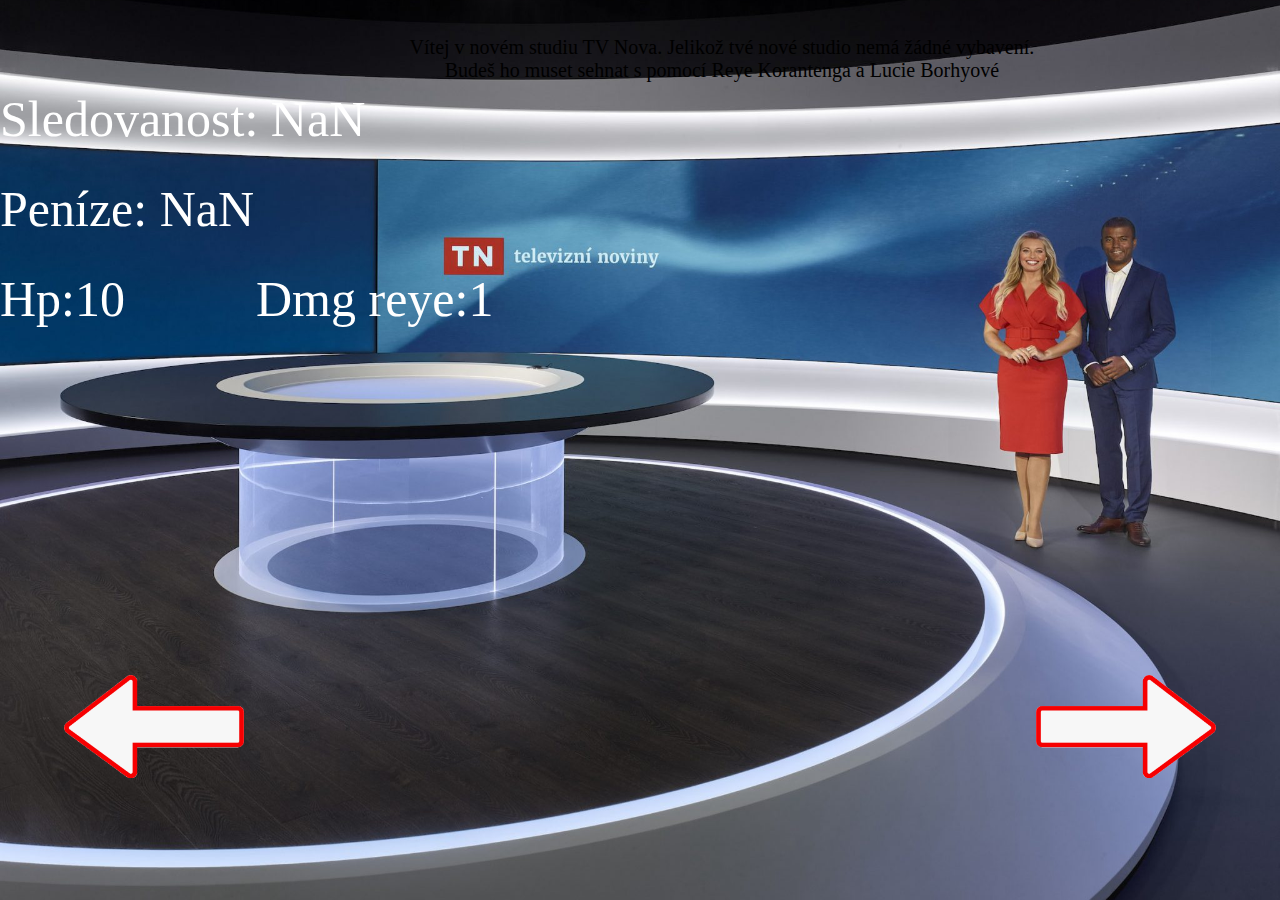
<file: index.html>
<!DOCTYPE html>
<html lang="en">
  <head>
    <meta charset="UTF-8" />
    <meta http-equiv="X-UA-Compatible" content="IE=edge" />
    <meta name="viewport" content="width=device-width, initial-scale=1.0" />
    <title>TV Nova</title>
    <link rel="icon" href="./res/icon/favicon.ico" type="image/icon type">
    <link rel="stylesheet" href="./res/css/style.css" />
  </head>
  <body id="background01">
    <audio src="./res/audio/jingle_nova.mp3" autoplay muted></audio>
    <div id="info">
      Vítej v novém studiu TV Nova. Jelikož tvé nové studio nemá žádné vybavení.
      <br />
      Budeš ho muset sehnat s pomocí Reye Korantenga a Lucie Borhyové
    </div>

    <div id="sledovanostc">0</div>
    <div id="vydelavka">0</div>
    <div id="reykoHP">Hp:10</div>
    <div id="attack">Dmg reye:1</div>

    <div id="kamera"></div>
    <div id="mikrofon"></div>
    <div id="rezie"></div>

    <a href="./onlyfans.html" title="Tohle tě vezme na OnlyFans Lucky Borhyové"><div class="arrowback"></div></a>
    <a href="./legends.html" title="Tohle tě vezme na prvního bose"><div class="arrowforward"></div></a>

    <script src="./res/js/main.js"></script>
  </body>
</html>
</file>
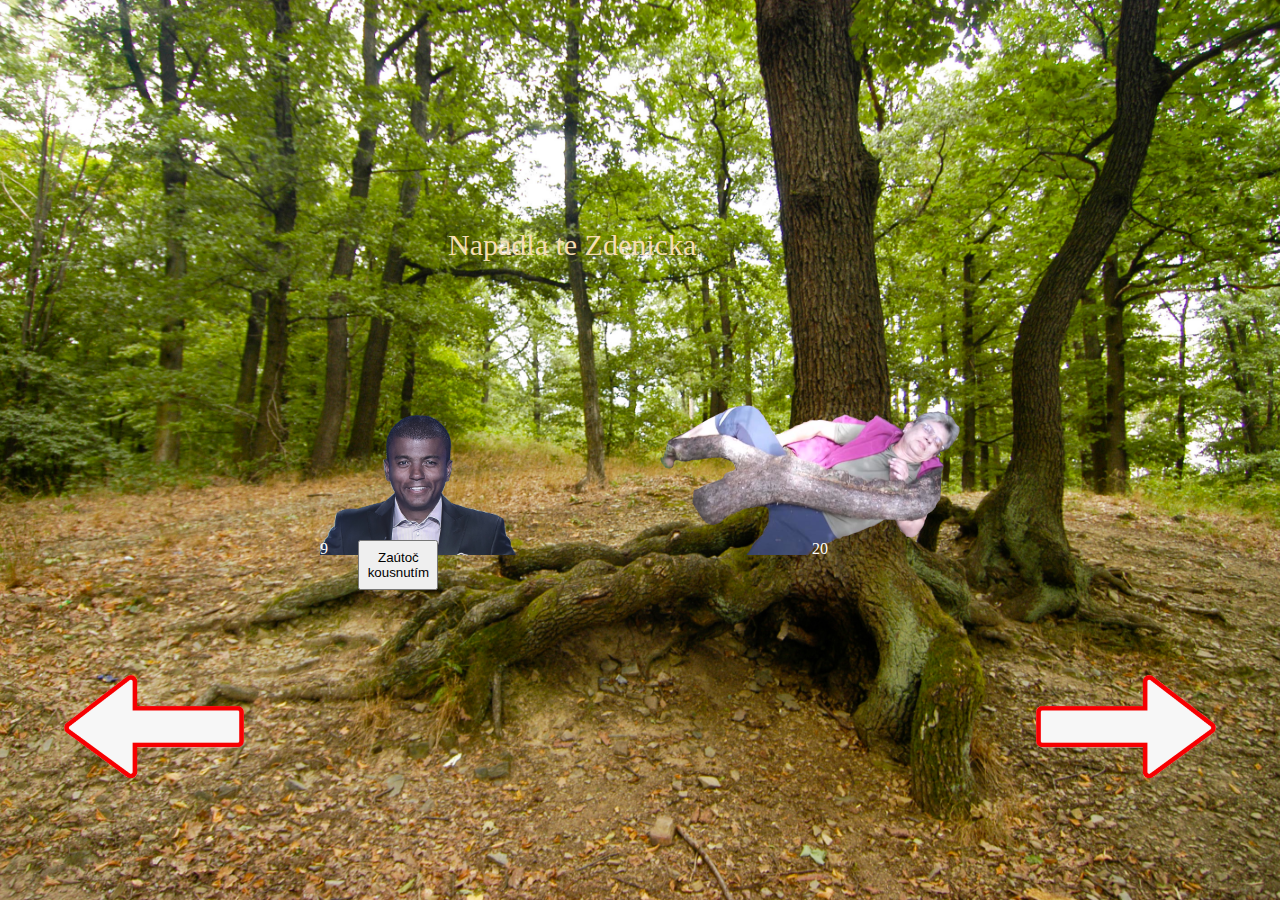
<file: legends.html>
<!DOCTYPE html>
<html lang="en">
  <head>
    <meta charset="UTF-8" />
    <meta http-equiv="X-UA-Compatible" content="IE=edge" />
    <meta name="viewport" content="width=device-width, initial-scale=1.0" />
    <link rel="icon" href="./res/icon/favicon.ico" type="image/icon type">
    <link rel="stylesheet" href="./res/css/legends.css" />
    <title>Zdenicka</title>
  </head>
  <body id="background03">
    <audio src="./res/audio/song_zdena.mp3" autoplay muted></audio>

    <div id="reyko"></div>
    <div id="baba"></div>
    <div id="reykoHP">10</div>
    <div id="babaHP">20</div>
    <button id="attack">Zaútoč kousnutím</button>
    <p id="infod">Napadla te Zdenicka</p>
    <p id="psled"></p>

    <a href="./index.html" title="Tohle tě vezme do studia"><div class="arrowback"></div></a>
    <a href="./legends2.html" title="Tohle tě vezme na dalšího bose"><div class="arrowforward"></div></a>
    <script src="./res/js/legends.js"></script>
  </body>
</html>
</file>
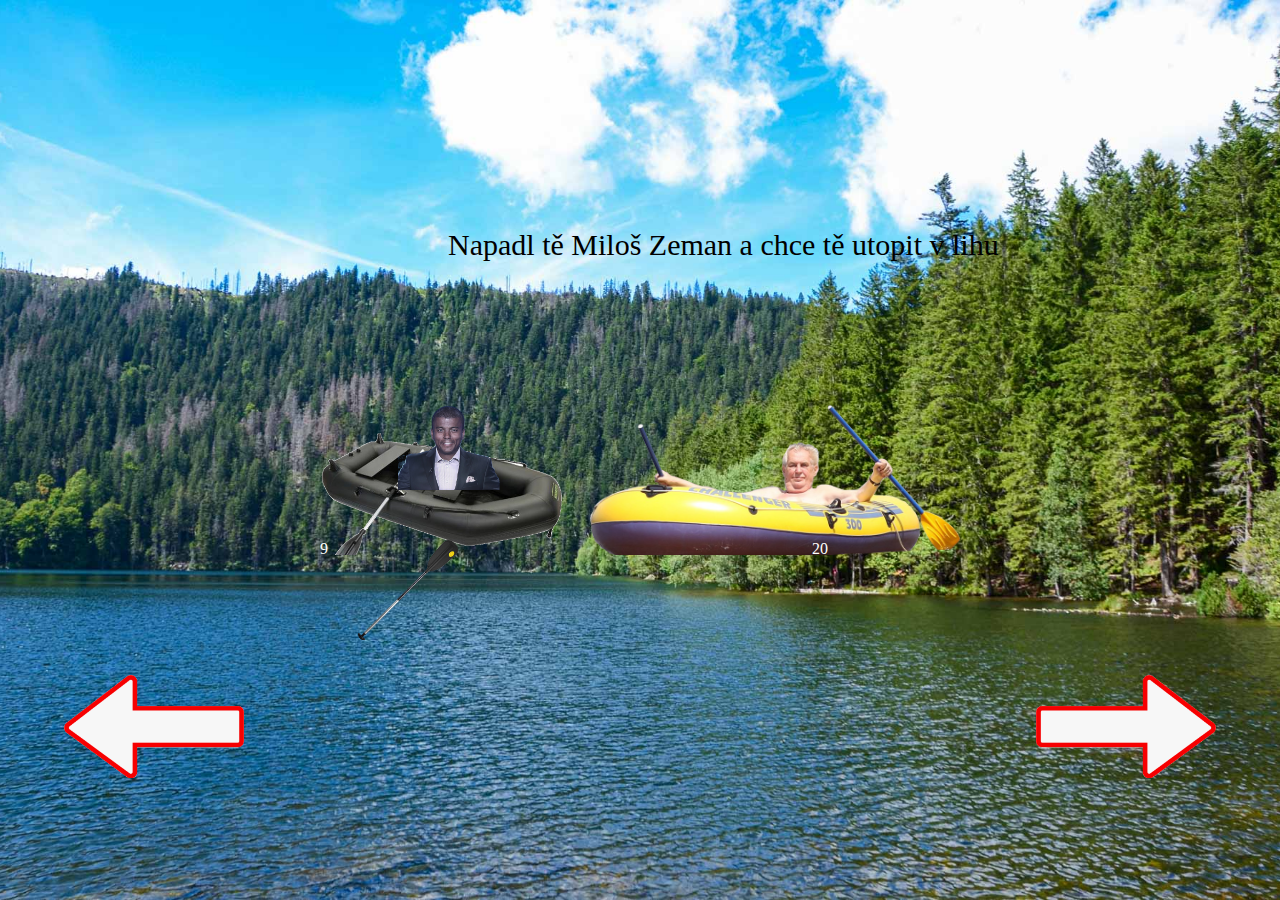
<file: legends2.html>
<!DOCTYPE html>
<html lang="en">
  <head>
    <meta charset="UTF-8" />
    <meta http-equiv="X-UA-Compatible" content="IE=edge" />
    <meta name="viewport" content="width=device-width, initial-scale=1.0" />
    <link rel="icon" href="./res/icon/favicon.ico" type="image/icon type">
    <link rel="stylesheet" href="./res/css/legends2.css" />
    <title>Zdenicka</title>
  </head>
  <body id="background03">
    <audio src="./res/audio/song_zdena.mp3" autoplay muted></audio>

    <div id="reyko"></div>
    <div id="zeman"></div>
    <div id="reykoHP">10</div>
    <div id="babaHP">20</div>
    <div id="attack"></div>
    <p id="infod">Napadl tě Miloš Zeman a chce tě utopit v lihu</p>
    <p id="psled"></p>

    <a href="./index.html" title="Tohle tě vezme do studia"><div class="arrowback"></div></a>
    <a href="legends3.html" title="Tohle tě vezme na dalšího bose"><div class="arrowforward"></div></a>
    <script src="./res/js/legends2.js"></script>
  </body>
</html>
</file>
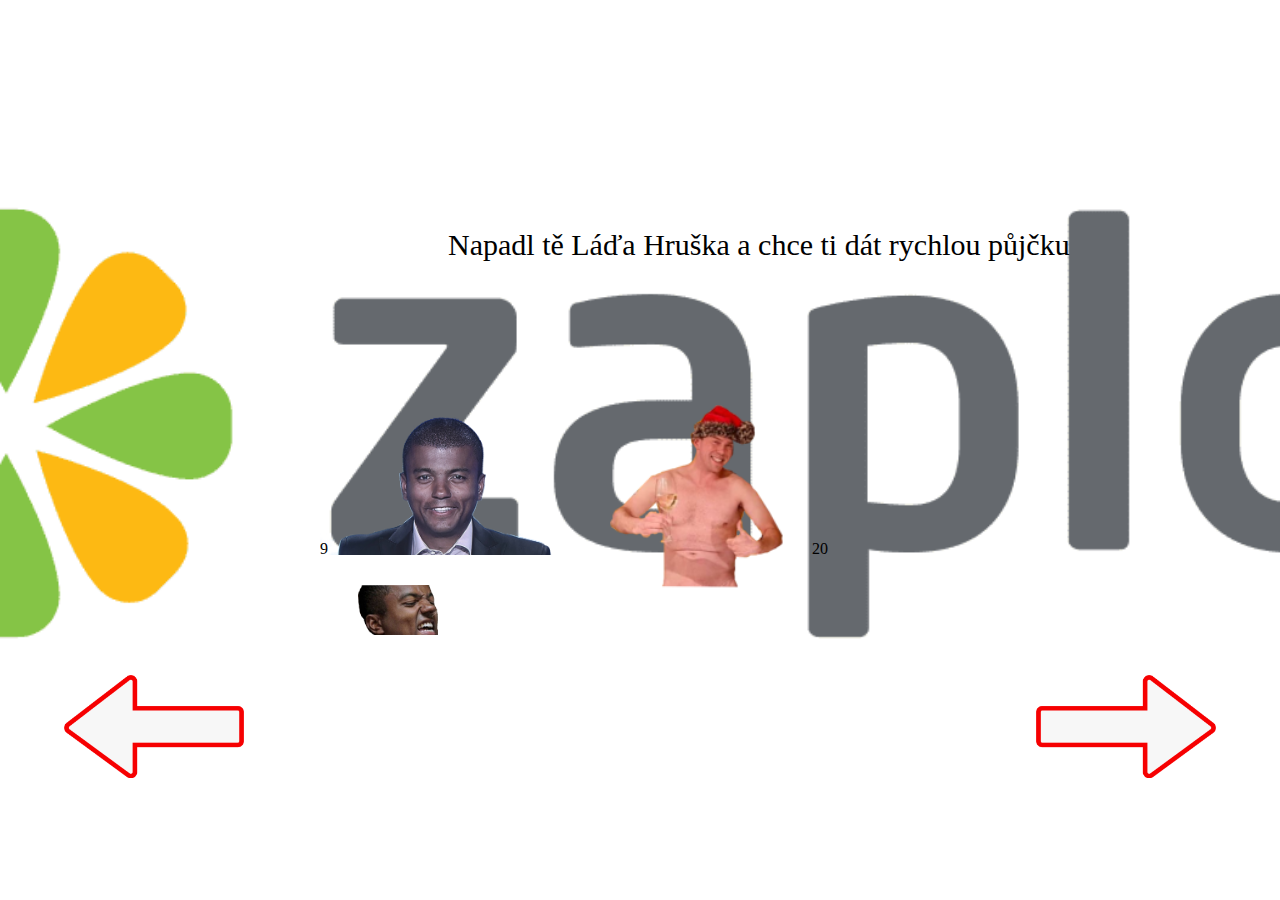
<file: legends3.html>
<!DOCTYPE html>
<html lang="en">
  <head>
    <meta charset="UTF-8" />
    <meta http-equiv="X-UA-Compatible" content="IE=edge" />
    <meta name="viewport" content="width=device-width, initial-scale=1.0" />
    <link rel="icon" href="./res/icon/favicon.ico" type="image/icon type">
    <link rel="stylesheet" href="./res/css/legends3.css" />
    <title>Láďa Hruška</title>
  </head>
  <body id="background03">
    <audio src="./res/audio/song_zdena.mp3" autoplay muted></audio>

    <div id="reyko"></div>
    <div id="hruska"></div>
    <div id="reykoHP">10</div>
    <div id="babaHP">20</div>
    <div id="attack"></div>
    <p id="infod">Napadl tě Láďa Hruška a chce ti dát rychlou půjčku</p>
    <p id="psled"></p>

    <a href="./index.html" title="Tohle tě vezme do studia"><div class="arrowback"></div></a>
    <a href="./legends4.html" title="Tohle tě vezme na dalšího bose"><div class="arrowforward"></div></a>
    <script src="./res/js/legends3.js"></script>
  </body>
</html>
</file>
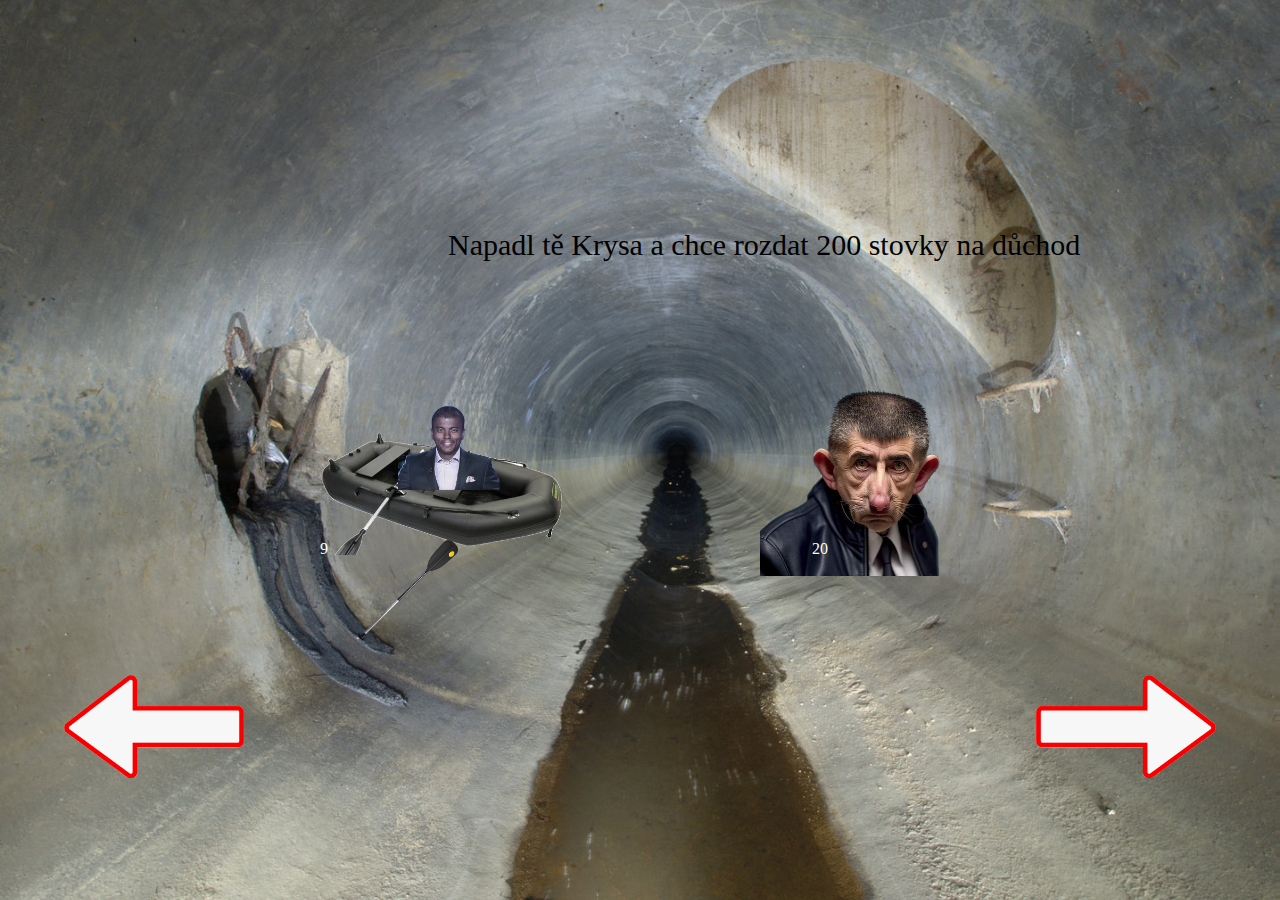
<file: legends4.html>
<!DOCTYPE html>
<html lang="en">
  <head>
    <meta charset="UTF-8" />
    <meta http-equiv="X-UA-Compatible" content="IE=edge" />
    <meta name="viewport" content="width=device-width, initial-scale=1.0" />
    <link rel="icon" href="./res/icon/favicon.ico" type="image/icon type">
    <link rel="stylesheet" href="./res/css/legends4.css" />
    <title>Zdenicka</title>
  </head>
  <body id="background03">
    <audio src="./res/audio/song_zdena.mp3" autoplay muted></audio>

    <div id="reyko"></div>
    <div id="krysa"></div>
    <div id="reykoHP">10</div>
    <div id="babaHP">20</div>
    <div id="attack"></div>
    <p id="infod">Napadl tě Krysa a chce rozdat 200 stovky na důchod</p>
    <p id="psled"></p>

    <a href="./index.html" title="Tohle tě vezme do studia"><div class="arrowback"></div></a>
    <a href="" title="Tohle tě vezme na dalšího bose"><div class="arrowforward"></div></a>
    <script src="./res/js/legends4.js"></script>
  </body>
</html>
</file>
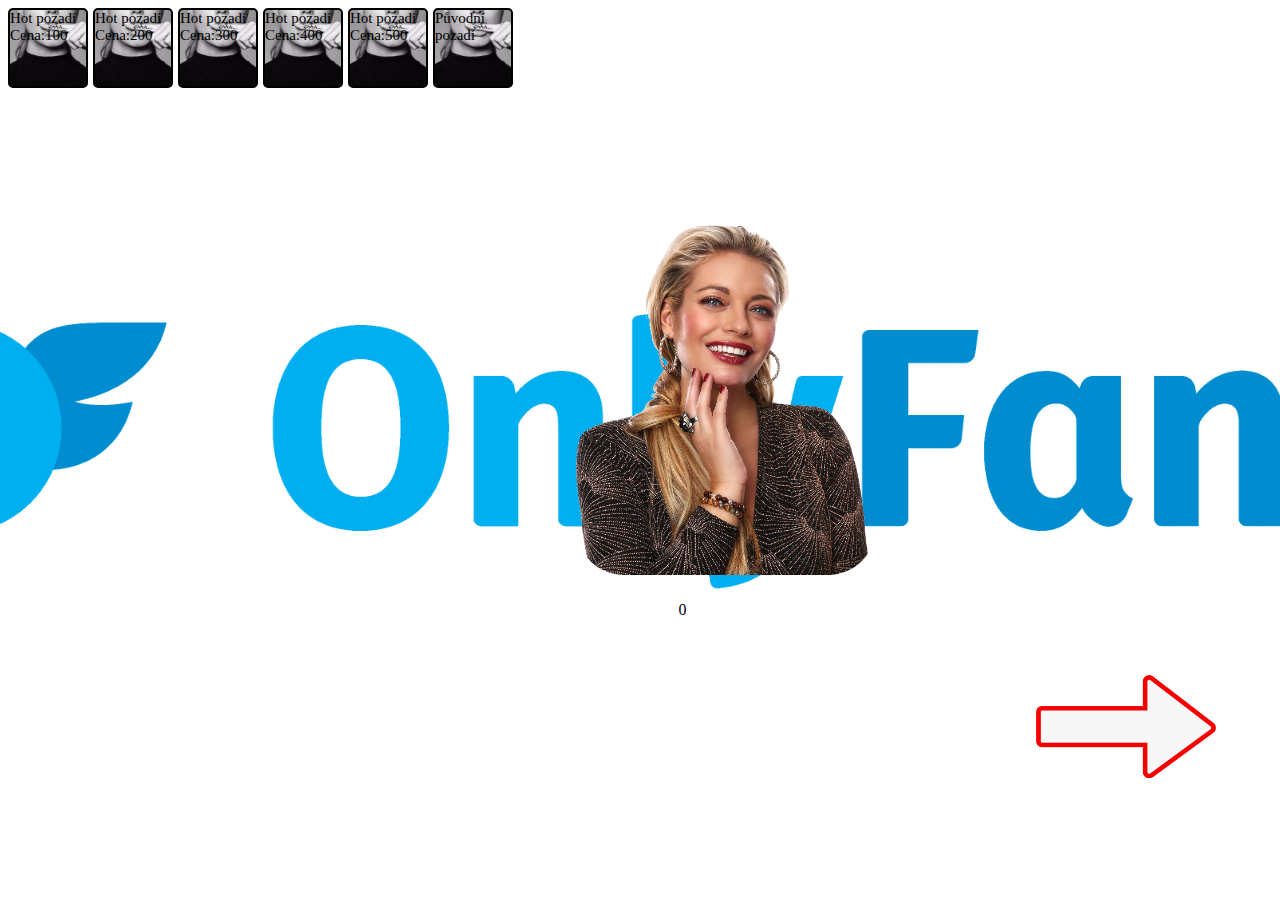
<file: onlyfans.html>
<!DOCTYPE html>
<html lang="en">
  <head>
    <meta charset="UTF-8" />
    <meta http-equiv="X-UA-Compatible" content="IE=edge" />
    <meta name="viewport" content="width=device-width, initial-scale=1.0" />
    <link rel="icon" href="./res/icon/favicon.ico" type="image/icon type">
    <link rel="stylesheet" href="./res/css/onlyfans.css" />
    <title>OnlyFans</title>
  </head>
  <body id="background02">
    <div alt="lucinka_profile" id="profile"></div>
    <p id="counter">0</p>
    <div class="container">
      <div id="nomon"></div>
      <div class="box box1">Hot pozadí <br> Cena:100</div>
      <div class="box box2">Hot pozadí <br> Cena:200</div>
      <div class="box box3">Hot pozadí <br> Cena:300</div>
      <div class="box box4">Hot pozadí <br> Cena:400</div>
      <div class="box box5">Hot pozadí <br> Cena:500</div>
      <div class="box box6">Původní pozadí</div>
    </div>


    <a href="./index.html" title="Zpátky do studia"><div class="arrowforward"></div></a>
    <script src="./res/js/onlyfans.js"></script>
  </body>
</html>
</file>
<file: res/css/style.css>
* {
  box-sizing: border-box;
  user-select: none;
}

/*   index   */

#background01 {
  background-image: url(../img/pozadi.jpg);
  background-repeat: no-repeat;
  background-attachment: fixed;
  background-position: center;
  background-size: cover;
}

#info {
  text-align: center;
  position: absolute;
  top: 4%;
  left: 32%;
  font-family:  "Garamond", serif;
  font-size: 20px;
  color: black;
}

#onlyfans {
  position: absolute;
  top: 75%;
  left: 3%;
}

#legends {
  position: absolute;
  top: 75%;
  right: 3%;
}

.arrowback {
  background-image: url(../img/arrow_back.png);
  height: 103px;
  width: 180px;
  background-size: 150px;
  background-repeat: no-repeat;
  background-size: cover;
  position: absolute;
  top: 75%;
  left: 5%;
}

.arrowforward {
  background-image: url(../img/arrow_forward.png);
  height: 103px;
  width: 180px;
  background-size: 150px;
  background-repeat: no-repeat;
  background-size: cover;
  position: absolute;
  top: 75%;
  right: 5%;
}

#sledovanostc, #vydelavka, #reykoHP, #attack {
  font-family: "Papyrus", fantasy ;
  font-size: 50px;
  color: white;
  position: absolute;
}
#sledovanostc {
top: 10%;
left: 0%;
}
#vydelavka{
  top: 20%;
  left: 0%;
}
#reykoHP{
  top: 30%;
  left: 0%;
}
#attack {
top: 30%;
left: 20%;
}
</file>
<file: res/css/legends.css>
* {
    box-sizing: border-box;
    user-select: none;
  }

  /*    baba    */

  #background03 {
    background-image: url(../img/lesback.jpg);
    background-repeat: no-repeat;
    background-attachment: fixed;
    background-position: center;
    background-size: cover;
  }
  
  #reyko {
    width: 200px;
    height: 150px;
    position: absolute;
    left: 25%;
    top: 45%;
    background-image: url(../img/reyko.png);
    background-repeat: no-repeat;
    background-size: cover;
    transition: 0.05;
  }
  
  #baba {
    width: 300px;
    height: 150px;
    position: absolute;
    right: 25%;
    top: 45%;
    background-image: url(../img/transzdena.png);
    background-repeat: no-repeat;
    background-size: cover;
  }

  #reykoHP {
    width: 40px;
    height: 40px;
    position: absolute;
    top: 60%;
    left: 25%;
    color:white;
  }
  

  #babaHP {
    width: 20px;
    height: 20px;
    position: absolute;
    top: 60%;
    right: 35%;
    color: white;
  }

  #attack {
    position: absolute;
    top: 60%;
    left: 28%;
    width: 80px;
    height: 50px;
  }
  
  .arrowback {
    background-image: url(../img/arrow_back.png);
    height: 103px;
    width: 180px;
    background-size: 150px;
    background-repeat: no-repeat;
    background-size: cover;
    position: absolute;
    top: 75%;
    left: 5%;
  }
  
  .arrowforward {
    background-image: url(../img/arrow_forward.png);
    height: 103px;
    width: 180px;
    background-size: 150px;
    background-repeat: no-repeat;
    background-size: cover;
    position: absolute;
    top: 75%;
    right: 5%;
  }

  #infod {
    position: absolute;
    top: 22%;
    left: 35%;
    font-family: "Georgia", Serif;
    font-size: 30px;
    color: wheat;
  }

  #psled {
    position: absolute;
    top: 78%;
    left: 35%;
    font-family: "Georgia", Serif;
    font-size: 30px;
    color: wheat;
  }
</file>
<file: res/css/legends2.css>
* {
    box-sizing: border-box;
    user-select: none;
  }

  /*    baba    */

  #background03 {
    background-image: url(../img/lake.jpg);
    background-repeat: no-repeat;
    background-attachment: fixed;
    background-position: center;
    background-size: cover;
  }
  
  #reyko {
    width: 250px;
    height: 150px;
    position: absolute;
    left: 25%;
    top: 45%;
    background-image: url(../img/reykoboat.png);
    background-repeat: no-repeat;
    background-size: cover;
    transition: 0.05;
  }
  
  #zeman {
    width: 370px;
    height: 150px;
    position: absolute;
    right: 25%;
    top: 45%;
    background-image: url(../img/zeman.png);
    background-repeat: no-repeat;
    background-size: cover;
  }

  #reykoHP {
    width: 40px;
    height: 40px;
    position: absolute;
    top: 60%;
    left: 25%;
    color:white;
  }
  

  #babaHP {
    width: 20px;
    height: 20px;
    position: absolute;
    top: 60%;
    right: 35%;
    color: white;
  }

  #attack {
    position: absolute;
    background-image: url(../img/padlo.png);
    background-size: cover;
    background-repeat: no-repeat;
    top: 60%;
    left: 28%;
    width: 100px;
    height: 100px;
  }
  
  .arrowback {
    background-image: url(../img/arrow_back.png);
    height: 103px;
    width: 180px;
    background-size: 150px;
    background-repeat: no-repeat;
    background-size: cover;
    position: absolute;
    top: 75%;
    left: 5%;
  }
  
  .arrowforward {
    background-image: url(../img/arrow_forward.png);
    height: 103px;
    width: 180px;
    background-size: 150px;
    background-repeat: no-repeat;
    background-size: cover;
    position: absolute;
    top: 75%;
    right: 5%;
  }

  #infod {
    position: absolute;
    top: 22%;
    left: 35%;
    font-family: "Georgia", Serif;
    font-size: 30px;
    color: black;
  }

  #psled {
    position: absolute;
    top: 78%;
    left: 35%;
    font-family: "Georgia", Serif;
    font-size: 30px;
  }
</file>
<file: res/css/legends3.css>
* {
    box-sizing: border-box;
    user-select: none;
  }

  /*    baba    */

  #background03 {
    background-image: url(../img/zaploback.png);
    background-repeat: no-repeat;
    background-attachment: fixed;
    background-position: center;
    background-size: cover;
  }
  
  #reyko {
    width: 250px;
    height: 150px;
    position: absolute;
    left: 25%;
    top: 45%;
    background-image: url(../img/reyko.png);
    background-repeat: no-repeat;
    background-size: cover;
    transition: 0.05;
  }
  
  #hruska {
    width: 350px;
    height: 200px;
    position: absolute;
    right: 25%;
    top: 45%;
    background-image: url(../img/hnus.png);
    background-repeat: no-repeat;
    background-size: cover;
  }

  #reykoHP {
    width: 40px;
    height: 40px;
    position: absolute;
    top: 60%;
    left: 25%;
    color:black;
  }
  

  #babaHP {
    width: 20px;
    height: 20px;
    position: absolute;
    top: 60%;
    right: 35%;
    color: black;
  }

  #attack {
    position: absolute;
    background-image: url(../img/reykoattack.png);
    background-size: cover;
    background-repeat: no-repeat;
    top: 65%;
    left: 28%;
    width: 80px;
    height: 50px;
  }
  
  .arrowback {
    background-image: url(../img/arrow_back.png);
    height: 103px;
    width: 180px;
    background-size: 150px;
    background-repeat: no-repeat;
    background-size: cover;
    position: absolute;
    top: 75%;
    left: 5%;
  }
  
  .arrowforward {
    background-image: url(../img/arrow_forward.png);
    height: 103px;
    width: 180px;
    background-size: 150px;
    background-repeat: no-repeat;
    background-size: cover;
    position: absolute;
    top: 75%;
    right: 5%;
  }

  #infod {
    position: absolute;
    top: 22%;
    left: 35%;
    font-family: "Georgia", Serif;
    font-size: 30px;
    color: black;
  }

  #psled {
    position: absolute;
    top: 78%;
    left: 35%;
    font-family: "Georgia", Serif;
    font-size: 30px;
  }
</file>
<file: res/css/legends4.css>
* {
  box-sizing: border-box;
  user-select: none;
}

/*    baba    */

#background03 {
  background-image: url(../img/stoka.jpg);
  background-repeat: no-repeat;
  background-attachment: fixed;
  background-position: center;
  background-size: cover;
}

#reyko {
  width: 250px;
  height: 150px;
  position: absolute;
  left: 25%;
  top: 45%;
  background-image: url(../img/reykoboat.png);
  background-repeat: no-repeat;
  background-size: cover;
  transition: 0.05;
}

#krysa {
  width: 200px;
  height: 198px;
  position: absolute;
  right: 25%;
  top: 42%;
  background-image: url(../img/krysa.png);
  background-repeat: no-repeat;
  background-size: cover;
}

#reykoHP {
  width: 40px;
  height: 40px;
  position: absolute;
  top: 60%;
  left: 25%;
  color:white;
}


#babaHP {
  width: 20px;
  height: 20px;
  position: absolute;
  top: 60%;
  right: 35%;
  color: white;
}

#attack {
  position: absolute;
  background-image: url(../img/padlo.png);
  background-size: cover;
  background-repeat: no-repeat;
  top: 60%;
  left: 28%;
  width: 100px;
  height: 100px;
}

.arrowback {
  background-image: url(../img/arrow_back.png);
  height: 103px;
  width: 180px;
  background-size: 150px;
  background-repeat: no-repeat;
  background-size: cover;
  position: absolute;
  top: 75%;
  left: 5%;
}

.arrowforward {
  background-image: url(../img/arrow_forward.png);
  height: 103px;
  width: 180px;
  background-size: 150px;
  background-repeat: no-repeat;
  background-size: cover;
  position: absolute;
  top: 75%;
  right: 5%;
}

#infod {
  position: absolute;
  top: 22%;
  left: 35%;
  font-family: "Georgia", Serif;
  font-size: 30px;
  color: black;
}

#psled {
  position: absolute;
  top: 78%;
  left: 35%;
  font-family: "Georgia", Serif;
  font-size: 30px;
  color: white;
}
</file>
<file: res/css/onlyfans.css>
* {
    box-sizing: border-box;
    user-select: none;
  }

  #background02 {
    background-image: url(../img/onlyfans_logo.png);
    background-repeat: no-repeat;
    background-attachment: fixed;
    background-position: center;
    background-size: cover;
  }
  
  .arrowforward {
    background-image: url(../img/arrow_forward.png);
    height: 103px;
    width: 180px;
    background-size: 150px;
    background-repeat: no-repeat;
    background-size: cover;
    position: absolute;
    top: 75%;
    right: 5%;
  }

  #profile {
    background-image: url(../img/lucinka_profile.png);
    background-repeat: no-repeat;
    background-size: cover;
    height: 350px;
    width: 300px;
    position: absolute;
    top: 25%;
    left: 45%;
    border: none;
    border-radius: 3em; 
  }

  #profile:hover {
    transform: scale(1.1);
  }

  #counter {
    position: absolute;
    top: 65%;
    left: 53%;
  }
  #nomon {
    position: absolute;
    top: 15%;
    left: 50%;
  }
  .container{
    display: flex;
    justify-content:start;
    align-items: center;
    flex-direction: row;
    overflow: auto;
    height: 100%;
    gap: 5px;
  }
   .box {
  width: 80px;
  height: 80px;
  border: 2px solid black;
  border-radius: 5px; 
  cursor: pointer;
  transition: .4s;
  display: flex;
  font-size: 15px;
   }

   .box1{
    background-image: url(../img/silence.jpg);
    background-repeat: no-repeat;
    background-size: cover;
   }
   .box2{
    background-image: url(../img/silence.jpg);
    background-repeat: no-repeat;
    background-size: cover;
   }
   .box3{
    background-image: url(../img/silence.jpg);
    background-repeat: no-repeat;
    background-size: cover;
   }
   .box4{
    background-image: url(../img/silence.jpg);
    background-repeat: no-repeat;
    background-size: cover;
   }
   .box5{
    background-image: url(../img/silence.jpg);
    background-repeat: no-repeat;
    background-size: cover;
   }
   .box6{
    background-image: url(../img/silence.jpg);
    background-repeat: no-repeat;
    background-size: cover;
   }
</file>
